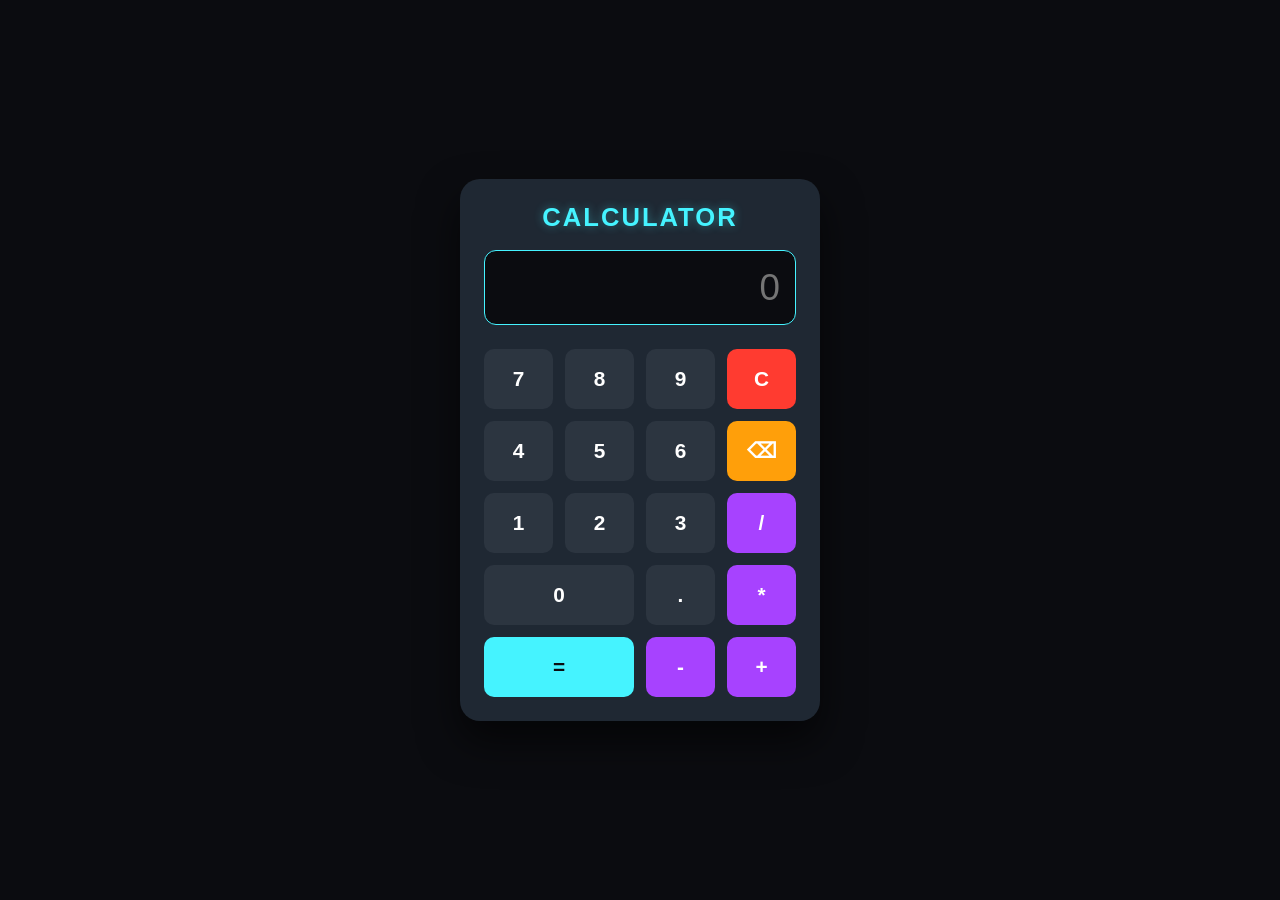
<file: Calculator/index.html>
<!doctype html>
<html lang="en">
  <head>
    <meta charset="UTF-8" />
    <meta name="viewport" content="width=device-width, initial-scale=1.0" />
    <title>Calculator</title>
    <link rel="stylesheet" href="style.css" />
  </head>
  <body>
    <div class="calculator">
      <h1 class="calculator-heading">Calculator</h1>

      <input type="text" id="display" readonly placeholder="0" />

      <div class="buttons">
        <button class="btn" onclick="appendValue('7')">7</button>
        <button class="btn" onclick="appendValue('8')">8</button>
        <button class="btn" onclick="appendValue('9')">9</button>
        <button class="btn clear" onclick="clearDisplay()">C</button>

        <button class="btn" onclick="appendValue('4')">4</button>
        <button class="btn" onclick="appendValue('5')">5</button>
        <button class="btn" onclick="appendValue('6')">6</button>
        <button class="btn backspace" onclick="backspace()">⌫</button>

        <button class="btn" onclick="appendValue('1')">1</button>
        <button class="btn" onclick="appendValue('2')">2</button>
        <button class="btn" onclick="appendValue('3')">3</button>
        <button class="btn operator" onclick="appendValue('/')">/</button>

        <button class="btn zero" onclick="appendValue('0')">0</button>
        <button class="btn" onclick="appendValue('.')">.</button>
        <button class="btn operator" onclick="appendValue('*')">*</button>

        <button class="btn equal" onclick="calculateResult()">=</button>
        <button class="btn operator" onclick="appendValue('-')">-</button>
        <button class="btn operator" onclick="appendValue('+')">+</button>
      </div>
    </div>

    <script src="script.js"></script>
  </body>
</html>
</file>
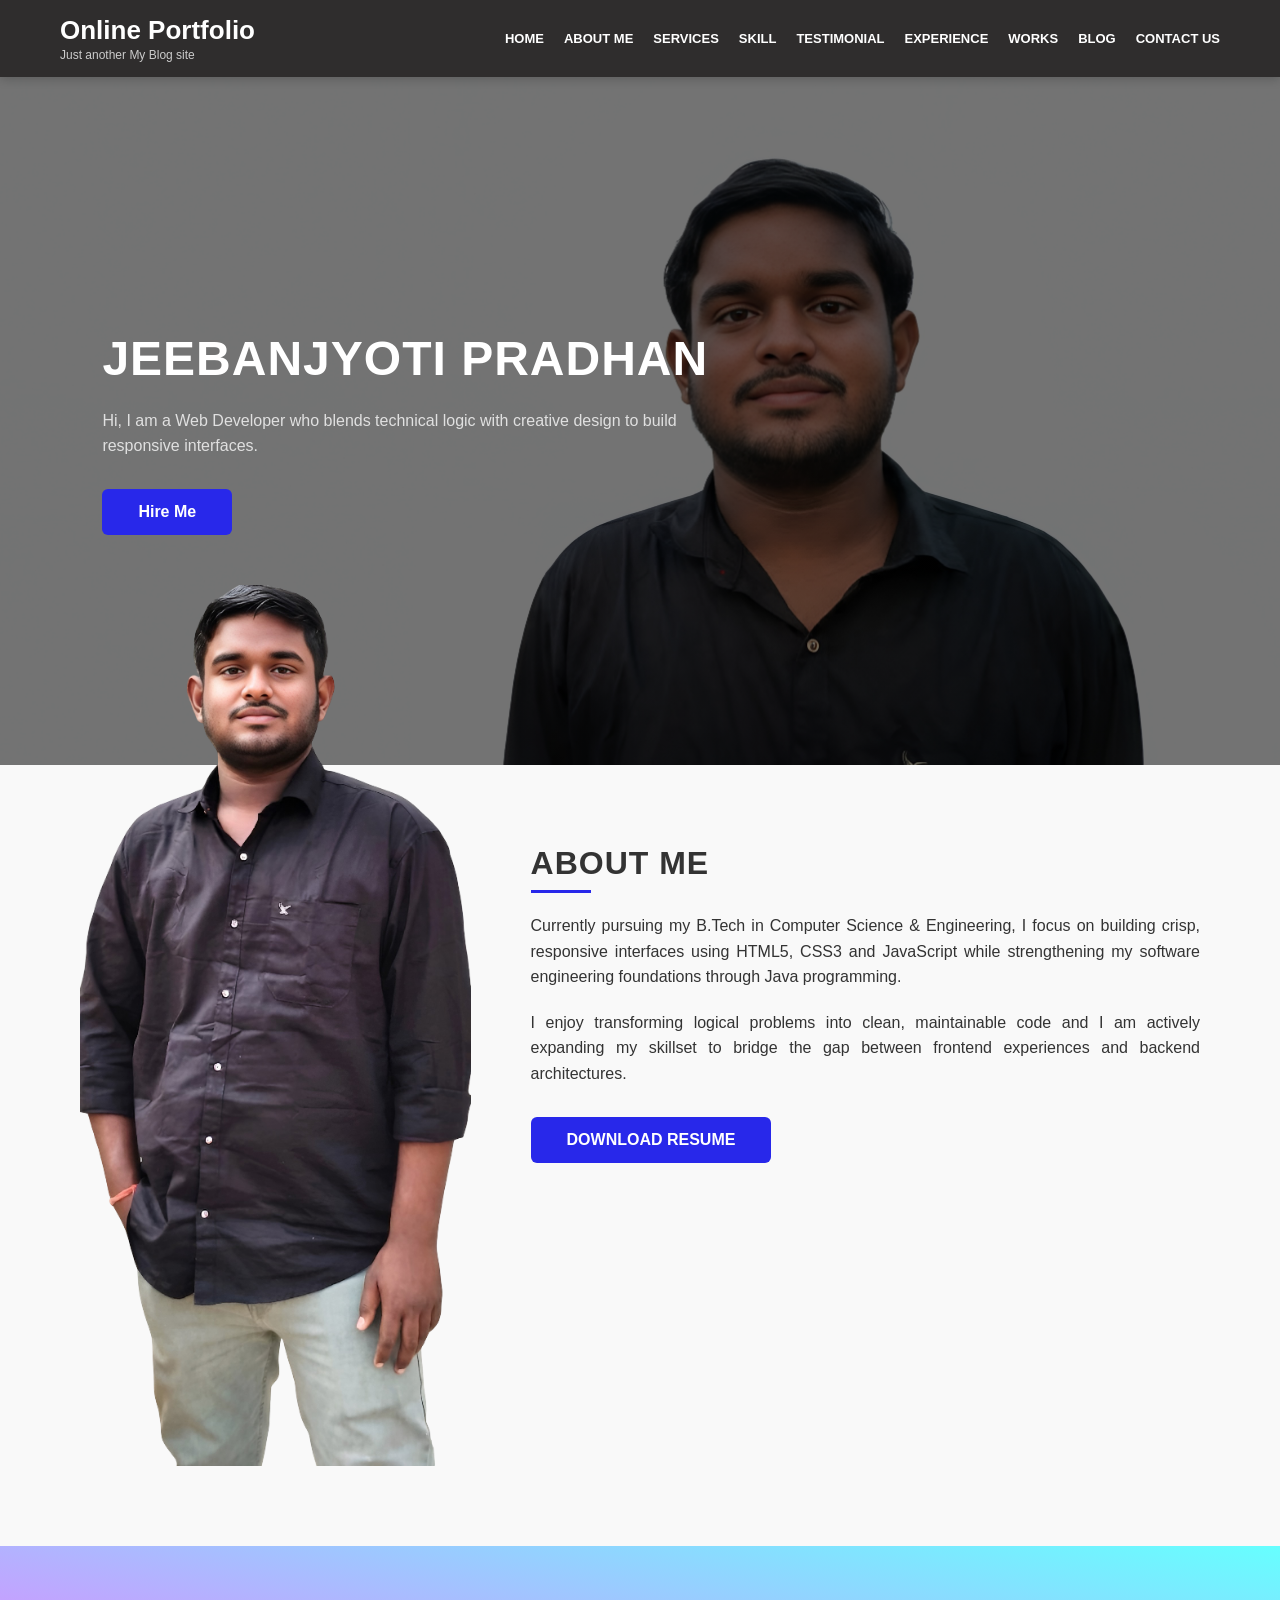
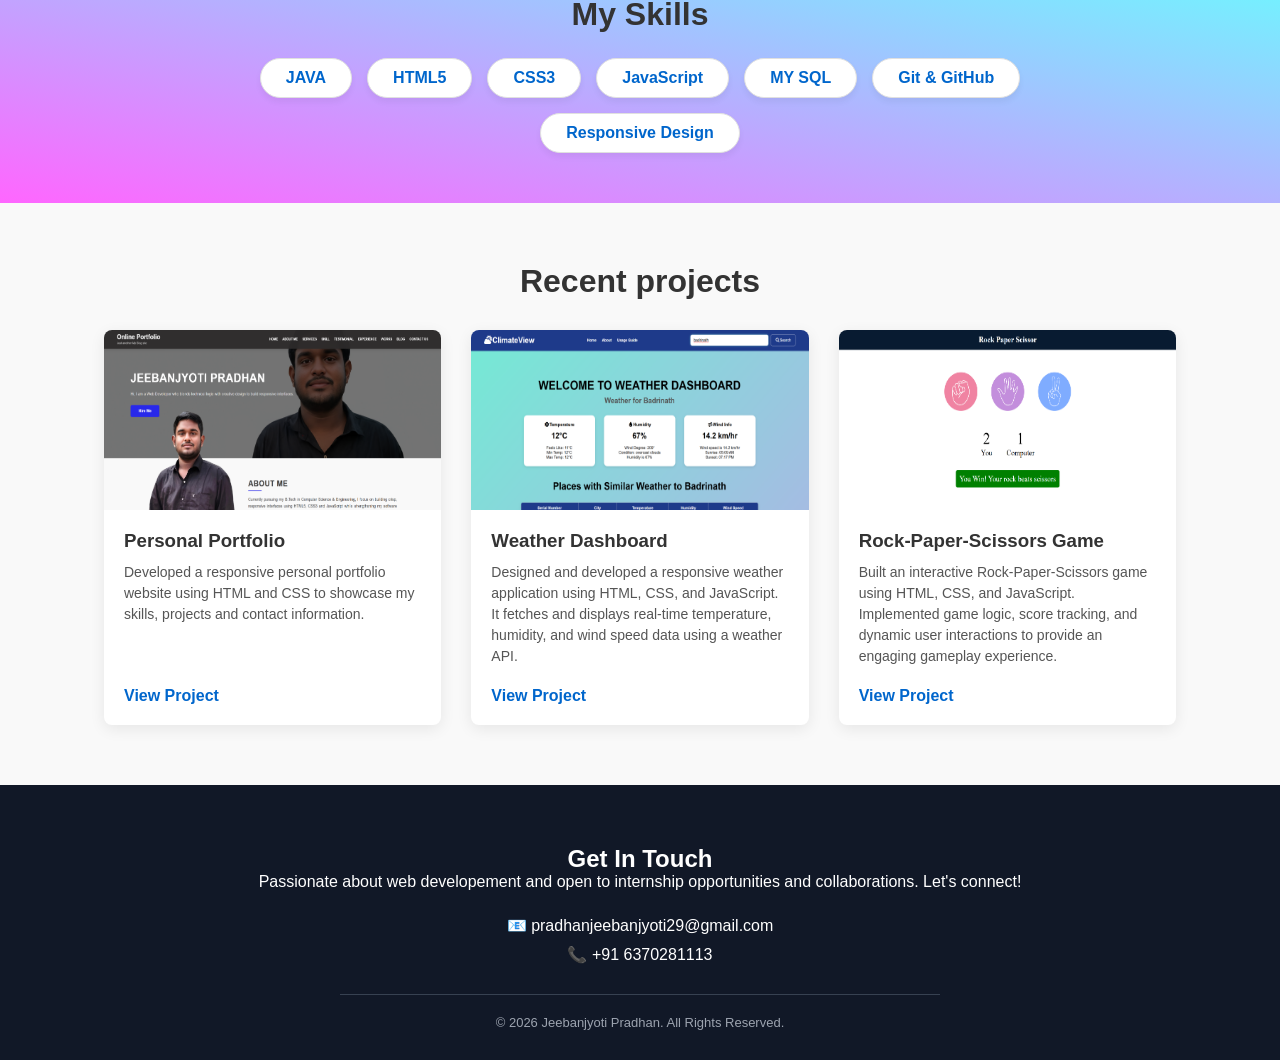
<file: Personal Portfolio/index.html>
<!doctype html>
<html lang="en">
  <head>
    <meta charset="UTF-8" />
    <meta name="viewport" content="width=device-width, initial-scale=1.0" />
    <title>Portfolio</title>
    <link rel="stylesheet" href="style.css" />
  </head>
  <body>
    <header>
      <div class="logo-container">
        <div class="branding">
          <h2>Online Portfolio</h2>
          <p>Just another My Blog site</p>
        </div>

        <nav>
          <a href="#home">HOME</a>
          <a href="#about">ABOUT ME</a>
          <a href="#services">SERVICES</a>
          <a href="#skill">SKILL</a>
          <a href="#testimonial">TESTIMONIAL</a>
          <a href="#experience">EXPERIENCE</a>
          <a href="#work">WORKS</a>
          <a href="#blog">BLOG</a>
          <a href="#contact">CONTACT US</a>
        </nav>
      </div>
    </header>

    <section class="hero">
      <div class="content">
        <h1>JEEBANJYOTI PRADHAN</h1>

        <p>
          Hi, I am a Web Developer who blends technical logic with creative
          design to build responsive interfaces.
        </p>

        <button>Hire Me</button>
      </div>
    </section>
    <section class="about-container">
      <div class="image">
        <img src="photo2.png" alt="Jeebanjyoti Pradhan" />
      </div>
      <div class="about">
        <h2>ABOUT ME</h2>
        <p class="p1">
          Currently pursuing my B.Tech in Computer Science & Engineering, I
          focus on building crisp, responsive interfaces using HTML5, CSS3 and
          JavaScript while strengthening my software engineering foundations
          through Java programming.
        </p>
        <p class="p2">
          I enjoy transforming logical problems into clean, maintainable code
          and I am actively expanding my skillset to bridge the gap between
          frontend experiences and backend architectures.
        </p>
        <a href="Jeebanjyoti_Pradhan_resume.pdf"
          ><button>DOWNLOAD RESUME</button></a
        >
      </div>
    </section>
    <div class="skill-section">
      <h2>My Skills</h2>
      <div class="skill-box">
        <span class="skill">JAVA</span>
        <span class="skill">HTML5</span>
        <span class="skill">CSS3</span>
        <span class="skill">JavaScript</span>
        <span class="skill">MY SQL</span>
        <span class="skill">Git & GitHub</span>
        <span class="skill">Responsive Design</span>
      </div>
    </div>

    <div class="proj-section">
      <h2>Recent projects</h2>
      <div class="proj-grid">
        <div class="proj-card">
          <div class="proj-img-placeholder">
            <img src="photo3.png" alt="" />
          </div>
          <div class="proj-info">
            <h3>Personal Portfolio</h3>
            <p>
              Developed a responsive personal portfolio website using HTML and CSS to showcase my skills, projects and contact information.
            </p>
            <a href="#" class="proj-link">View Project</a>
          </div>
        </div>
        <div class="proj-card">
          <div class="proj-img-placeholder">
            <img src="photo4.png" alt="" />
          </div>
          <div class="proj-info">
            <h3>Weather Dashboard</h3>
            <p>
              Designed and developed a responsive weather application using
              HTML, CSS, and JavaScript. It fetches and displays real-time
              temperature, humidity, and wind speed data using a weather API.
            </p>
            <a href="#" class="proj-link">View Project</a>
          </div>
        </div>
        <div class="proj-card">
          <div class="proj-img-placeholder">
            <img src="photo5.png" alt="" />
          </div>
          <div class="proj-info">
            <h3>Rock-Paper-Scissors Game</h3>
            <p>
              Built an interactive Rock-Paper-Scissors game using HTML, CSS, and
              JavaScript. Implemented game logic, score tracking, and dynamic
              user interactions to provide an engaging gameplay experience.
            </p>
            <a href="#" class="proj-link">View Project</a>
          </div>
        </div>
      </div>
    </div>

    <footer id="contact" class="site-footer">
      <div class="footer-content">
        <h2>Get In Touch</h2>
        <p>
          Passionate about web developement and open to internship opportunities
          and collaborations. Let's connect!
        </p>

        <div class="contact-details">
          <p>📧 pradhanjeebanjyoti29@gmail.com</p>
          <p>📞 +91 6370281113</p>
        </div>

        <hr class="footer-divider" />
        <p class="copyright">
          &copy; 2026 Jeebanjyoti Pradhan. All Rights Reserved.
        </p>
      </div>
    </footer>
  </body>
</html>
</file>
<file: Calculator/style.css>
* {
  margin: 0;
  padding: 0;
  box-sizing: border-box;
  font-family: "Segoe UI", Tahoma, Geneva, Verdana, sans-serif;
}

body {
  display: flex;
  justify-content: center;
  align-items: center;
  min-height: 100vh;
  background-color: #0b0c10;
  padding: 20px;
}

/*  Calculator Container */
.calculator {
  width: 100%;
  max-width: 360px;
  background-color: #1f2833;
  padding: 24px;
  border-radius: 20px;
  box-shadow: 0 20px 40px rgba(0, 0, 0, 0.6);
}

/*  Heading  */
.calculator-heading {
  color: #45f3ff;
  font-size: 1.6rem;
  font-weight: 700;
  text-align: center;
  text-transform: uppercase;
  letter-spacing: 2px;
  margin-bottom: 18px;
  text-shadow: 0 0 10px rgba(69, 243, 255, 0.4);
}

/*  Display Screen */
#display {
  width: 100%;
  height: 75px;
  background-color: #0b0c10;
  border: 1px solid #45f3ff;
  outline: none;
  border-radius: 12px;
  color: #45f3ff;
  font-size: 2.3rem;
  text-align: right;
  padding: 15px;
  margin-bottom: 24px;
}

/*  Grid Configuration  */
.buttons {
  display: grid;
  grid-template-columns: repeat(4, 1fr);
  gap: 12px;
}

/*  Button Styling Base  */
.btn {
  width: 100%;
  padding: 18px 0;
  font-size: 1.3rem;
  font-weight: bold;
  border: none;
  border-radius: 10px;
  cursor: pointer;
  background-color: #2c3540;
  color: #ffffff;
  transition: all 0.15s ease;
}

.btn:active {
  transform: scale(0.95);
}

/* Position Layouts */
.zero {
  grid-column: span 2;
}

.equal {
  grid-column: span 2;
  background-color: #45f3ff;
  color: #0b0c10;
}

/* Color Palettes  */
.operator {
  background-color: #a742ff;
  color: #ffffff;
}

.clear {
  background-color: #ff3b30;
  color: #ffffff;
}

.backspace {
  background-color: #ff9f0a;
  color: #ffffff;
}

@media (hover: hover) {
  .btn:hover {
    background-color: #3d4958;
  }
  .operator:hover {
    background-color: #8f20ff;
  }
  .clear:hover {
    background-color: #d62218;
  }
  .backspace:hover {
    background-color: #e08600;
  }
  .equal:hover {
    background-color: #1bcfdb;
  }
}

/*Responsive Mobile Optimization */
@media (max-width: 400px) {
  .calculator {
    padding: 18px;
  }
  .buttons {
    gap: 8px;
  }
  .btn {
    padding: 14px 0;
    font-size: 1.15rem;
  }
  #display {
    font-size: 1.8rem;
    height: 65px;
    margin-bottom: 16px;
  }
  .calculator-heading {
    font-size: 1.3rem;
    margin-bottom: 12px;
  }
}
</file>
<file: Personal Portfolio/style.css>
/*  1. GLOBAL RESET & BASE STYLES  */
* {
  margin: 0;
  padding: 0;
  box-sizing: border-box;
  font-family: Arial, sans-serif;
}

body {
  background-color: #f9f9f9;
  color: #333;
  overflow-x: hidden;
}

/* Base button properties */
button,
.content button,
.about button {
  font-size: 1rem;
  font-weight: 600;
  color: white;
  background-color: rgb(40, 40, 234);
  padding: 14px 36px;
  border-radius: 6px;
  border: none;
  cursor: pointer;
  transition:
    background-color 0.3s ease,
    transform 0.2s ease;
}

button:hover,
.content button:hover,
.about button:hover {
  background-color: rgb(20, 20, 200);
  transform: translateY(-2px);
}

/*  2. DESKTOP HEADER & NAVIGATION (Widths > 1024px)  */
header {
  width: 100%;
  background: rgba(44, 42, 42, 0.95);
  padding: 15px 60px;
  position: fixed;
  top: 0;
  left: 0;
  z-index: 100;
  box-shadow: 0 2px 10px rgba(0, 0, 0, 0.2);
}

.logo-container {
  display: flex;
  justify-content: space-between;
  align-items: center;
  width: 100%;
}

.branding h2 {
  color: #ffffff;
  font-size: 26px;
  font-weight: 700;
}

.branding p {
  font-size: 12px;
  color: #ccc;
  margin-top: 2px;
}

nav {
  display: flex;
  align-items: center;
  gap: 20px;
}

nav a {
  text-decoration: none;
  color: #ffffff;
  font-size: 13px;
  font-weight: 600;
  white-space: nowrap;
  transition: color 0.3s ease;
}

nav a:hover {
  color: rgb(60, 110, 255);
}

/* 3. DESKTOP HERO & ABOUT SECTIONS */
.hero {
  width: 100%;
  min-height: 85vh;
  background:
    linear-gradient(rgba(0, 0, 0, 0.55), rgba(0, 0, 0, 0.55)), url("photo1.png");
  background-size: cover;
  background-position: right center;
  padding-top: 100px;
  background-repeat: no-repeat;
  display: flex;
  align-items: center;
}

.content {
  margin-left: 8%;
  color: white;
  width: 50%;
}

.content h1 {
  font-size: 48px;
  letter-spacing: 1px;
  line-height: 1.2;
}

.content p {
  font-size: 16px;
  line-height: 1.6;
  margin-top: 20px;
  color: #e0e0e0;
}

.content button {
  margin-top: 30px;
}

.about-container {
  width: 100%;
  max-width: 1200px;
  margin: 0 auto;
  display: flex;
  align-items: flex-start;
  justify-content: space-between;
  padding: 80px 40px;
  gap: 60px;
}

.image {
  width: 35%;
  position: relative;
  margin-top: -260px;
  z-index: 10;
}

.image img {
  width: 100%;
  height: auto;
  display: block;
  border-radius: 8px;
  box-shadow: none;
}

.about {
  width: 60%;
}

.about h2 {
  font-size: 32px;
  font-weight: 700;
  letter-spacing: 1px;
  margin-bottom: 20px;
}

.about h2::after {
  content: "";
  display: block;
  width: 60px;
  height: 3px;
  background-color: rgb(40, 40, 234);
  margin-top: 8px;
}

.about .p1,
.about .p2 {
  font-size: 16px;
  line-height: 1.6;
  text-align: justify;
}

.about .p1 {
  color: #333;
}

.about .p2 {
  color: #333;
  margin-top: 20px;
}

.about button {
  margin-top: 30px;
}

.skill-section {
  width: 100%;
  background: linear-gradient(to bottom left, #66ffff 0%, #ff66ff 100%);
  text-align: center;
  padding: 50px 5%;
}

.skill-section h2 {
  font-size: 2rem;
  margin-bottom: 25px;
}

.skill-section .skill-box {
  display: flex;
  align-items: center;
  justify-content: center;
  width: 100%;
  max-width: 800px;
  flex-wrap: wrap;
  gap: 15px;
  margin: 0 auto;
}

.skill-box .skill {
  border: 1px solid #e0e0e0;
  padding: 10px 25px;
  border-radius: 25px;
  background: #ffffff;
  color: #0066cc;
  font-weight: bold;
  box-shadow: 0 4px 6px rgba(0, 0, 0, 0.05);
  transition:
    transform 0.2s,
    background 0.2s,
    color 0.2s;
  cursor: pointer;
}

.skill:hover {
  transform: translateY(-3px);
  background: #0066cc;
  color: #fff;
}

/* PROJECT SECTION */
.proj-section {
  width: 100%;
  padding: 60px 5%;
  max-width: 1200px;
  margin: 0 auto;
  /* border: 2px solid black; */
}

.proj-section h2 {
  font-size: 2rem;
  text-align: center;
  margin-bottom: 30px;
}

.proj-section .proj-grid {
  display: grid;
  grid-template-columns: repeat(auto-fit, minmax(280px, 1fr));
  gap: 30px;
  /* border: 2px solid blue; */
}

.proj-grid .proj-card {
  background: #fff;
  border-radius: 8px;
  overflow: hidden;
  box-shadow: 0 4px 15px rgba(0, 0, 0, 0.08);
  display: flex;
  flex-direction: column;
}

.proj-card .proj-img-placeholder {
  height: 180px;
  width: 100%;

  display: flex;
  align-items: center;
  justify-content: center;
}

.proj-img-placeholder img {
  width: 100%;
  height: 100%;
  /* object-fit: contain; */
  /* background-position: center; */
  background-size: cover;
}

.proj-card .proj-info {
  padding: 20px;
  display: flex;
  flex-direction: column;
  flex-grow: 1;
}

.proj-info p {
  color: #555;
  font-size: 14px;
  margin: 10px 0 20px;
  line-height: 1.5;
}

.proj-info .proj-link {
  text-decoration: none;
  font-weight: bold;
  color: #0066cc;
  margin-top: auto;
}

/* FOOTER SECTION */
.site-footer {
  width: 100%;
  background: #111827;
  color: #ffffff;
  padding: 60px 5% 30px;
  text-align: center;
}

.contact-details {
  margin: 25px 0;
}

.contact-details p {
  margin: 10px 0;
  font-size: 16px;
}

.footer-divider {
  border: 0;
  border-top: 1px solid #374151;
  margin: 30px auto 20px;
  max-width: 600px;
}

.copyright {
  font-size: 13px;
  color: #9ca3af;
}
@media (max-width: 768px) {
  header {
    padding: 12px 10px;
    position: sticky;
    top: 0;
  }

  .logo-container {
    flex-direction: column;
    gap: 10px;
    text-align: center;
  }

  nav {
    width: 100%;
    overflow-x: auto;
    justify-content: flex-start;
    gap: 15px;
    padding: 8px 10px;
    background-color: rgba(255, 255, 255, 0.05);
    border-radius: 6px;
    -webkit-overflow-scrolling: touch;
  }

  nav::-webkit-scrollbar {
    display: none;
  }

  nav a {
    font-size: 11px;
    padding: 2px 4px;
    flex-shrink: 0;
  }

  .hero {
    min-height: 60vh;
    padding: 40px 15px;
    text-align: center;
    justify-content: center;
    background-position: center;
  }

  .content {
    width: 100%;
    margin-left: 0;
  }

  .content h1 {
    font-size: 32px;
  }

  .content p {
    font-size: 14px;
  }

  .about-container {
    flex-direction: column;
    align-items: center;
    gap: 30px;
    padding: 50px 20px;
  }

  .image {
    width: 70%;
    max-width: 260px;
    margin-top: 0;
    position: static;
  }

  .image img {
    width: 100%;
    height: auto;
  }

  .about {
    width: 100%;
    text-align: center;
  }

  .about h2 {
    font-size: 28px;
  }

  .about h2::after {
    margin: 8px auto 0;
  }

  .about .p1,
  .about .p2 {
    font-size: 15px;
    text-align: center;
  }

  .skill-section {
    padding: 40px 20px;
  }

  .skill {
    padding: 8px 18px;
    font-size: 14px;
  }

  .proj-section {
    padding: 50px 20px;
  }

  .proj-grid {
    grid-template-columns: 1fr;
  }

  .proj-card {
    max-width: 500px;
    margin: 0 auto;
  }

  .site-footer {
    padding: 50px 20px 25px;
  }
}
@media (max-width: 480px) {
  .content h1 {
    font-size: 26px;
  }

  .about h2,
  .skill-section h2,
  .proj-section h2 {
    font-size: 24px;
  }

  button {
    width: 100%;
    max-width: 250px;
  }

  .image {
    width: 85%;
  }
}
</file>
